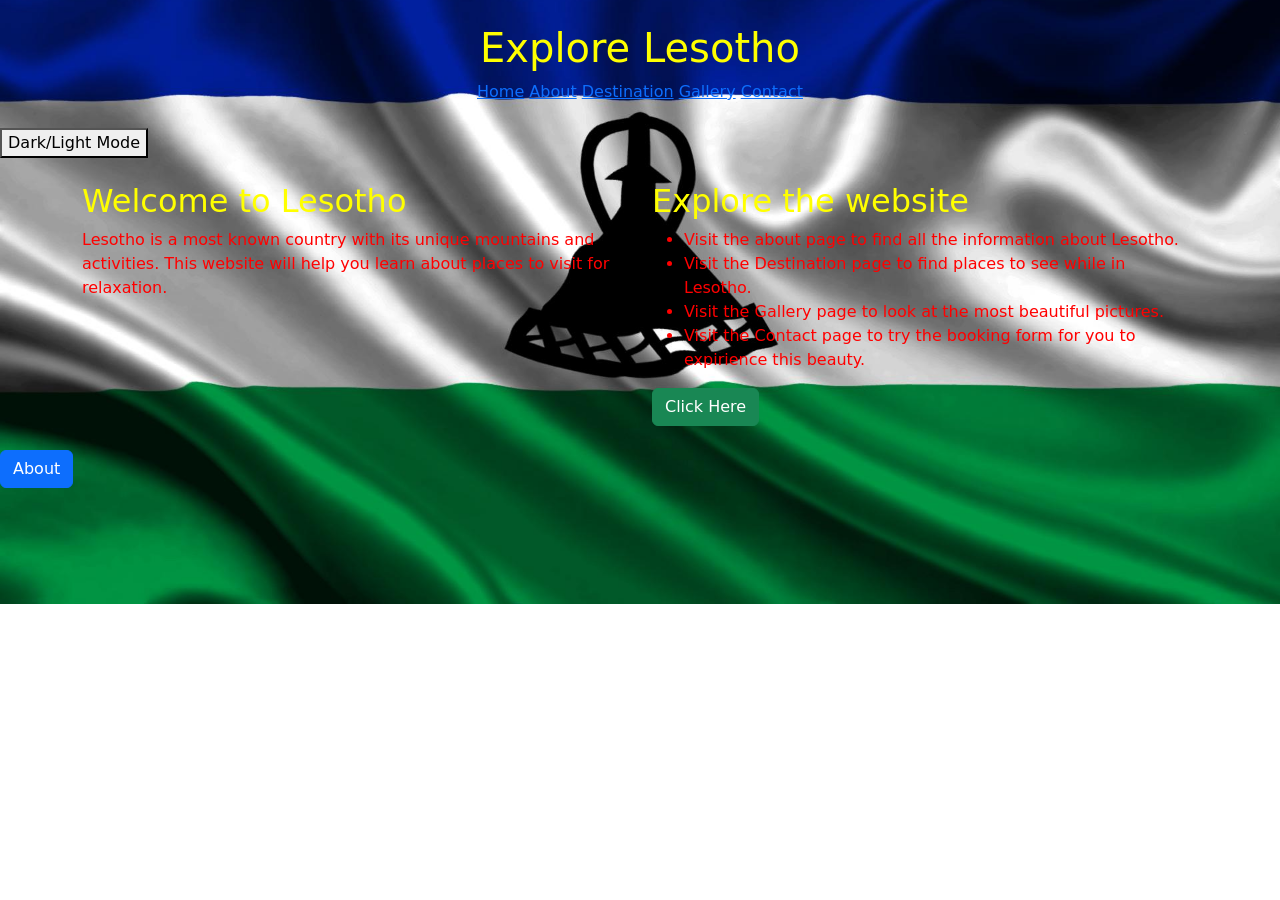
<file: index.html>
<!DOCTYPE html>
<html>
<head>
	<meta charset="utf-8">
	<meta name="viewport" content="width=device-width, initial-scale=1">
	<title>Visit Lesotho</title>

  <link href="https://cdn.jsdelivr.net/npm/bootstrap@5.3.8/dist/css/bootstrap.min.css" rel="stylesheet">
  <script src="https://cdn.jsdelivr.net/npm/bootstrap@5.3.8/dist/js/bootstrap.bundle.min.js"></script>

  <link rel="stylesheet" type="text/css" href="index.css">
 
</head>
<body>
    
    <header class="text-center p-4">
    	
    	<h1>Explore Lesotho</h1>

    	<nav>
    		
    		<a href="home.html">Home</a>
    		<a href="about.html">About</a>
    		<a href="destination.html">Destination</a>
    		<a href="gallery.html">Gallery</a>
    		<a href="contact.html">Contact</a>

    	</nav>
    </header>
      <button onclick="changeMode()">Dark/Light Mode</button>
    <main>

        <div class="container my-4">

         <div class="row g-4">

        <div class="col-md-6">
    		
    		<h2>Welcome to Lesotho</h2>
    		<p>Lesotho is a most known country with its unique mountains and activities. This website will help you learn about places to visit for relaxation.</p>

        </div>

        <div class="col-md-6">

          <section>  

    		<h2>Explore the website</h2>
    		<ul>
    			<li>Visit the about page to find all the information about Lesotho.</li>
    			<li>Visit the Destination page to find places to see while in Lesotho.</li>
    			<li>Visit the Gallery page to look at the most beautiful pictures.</li>
    			<li>Visit the Contact page to try the booking form for you to expirience this beauty.</li>
    		</ul>


        <button onclick="welcomeMessage()" class="btn btn-success">Click Here</button>

    	
        </div>

         </div>

        </div>

        <a href="about.html" class="btn btn-primary">About</a>


        </section>
    </main>

    <script>
        function welcomeMessage() {
            alert("Welcome to Lesotho!");
        }
		function changeMode(){
			document.body.classList.toggle("dark-mode");
		}
    </script>
   
</body>
</html>
</file>
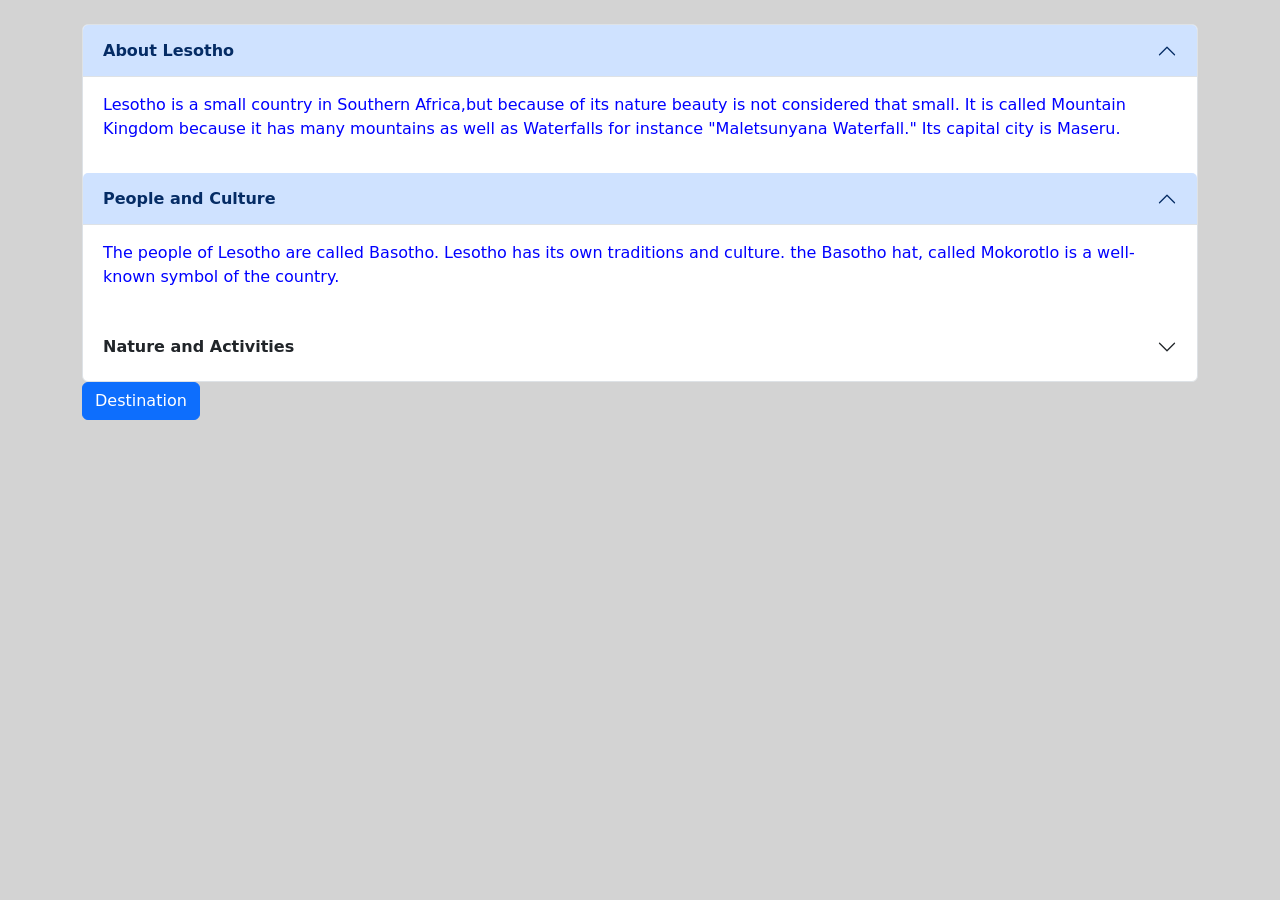
<file: about.html>
<!DOCTYPE html>
<html>
<head>
    <meta charset="utf-8">
    <meta name="viewport" content="width=device-width, initial-scale=1">
    <title>Visit Lesotho</title>   

  <link href="https://cdn.jsdelivr.net/npm/bootstrap@5.3.8/dist/css/bootstrap.min.css" rel="stylesheet">
  <script src="https://cdn.jsdelivr.net/npm/bootstrap@5.3.8/dist/js/bootstrap.bundle.min.js"></script>

<link rel="stylesheet" type="text/css" href="about.css">

</head>

  <body>

    <main class="container mt-4">

    	<section>

        <div class="accordion">

        <div class="accordion-item"> 
    		
    			<h1 class="accordion-header">

            <button class="accordion-button" type="button"data-bs-toggle="collapse" data-bs-target="#about">About Lesotho</button>
          </h1>

        <div id="about" class="accordion-collapse collapse show">

          <div class="accordion-body">
            
        <p>Lesotho is a small country in Southern Africa,but because of its nature beauty is not considered that small.

        It is called Mountain Kingdom because it has many mountains as well as Waterfalls for instance "Maletsunyana Waterfall."

        Its capital city is Maseru.

        </p>

          </div>

        </div>
      

            <h2 class="accordion-header">
                <button class="accordion-button" type="button" data-bs-toggle="collapse" data-bs-target="#people">People and Culture</button>
            </h2>

            <div id="people" class="accordion-collapse collapse show" data-bs-parent="#aboutAccordion">
              <div class="accordion-body">
                
            <p>The people of Lesotho are called Basotho.
            Lesotho has its own traditions and culture. the Basotho hat, called Mokorotlo is a well-known symbol of the country. </p>

              </div>
            </div>


            <h2>
              <button class="accordion-button collapsed" type="button" data-bs-toggle="collapse"data-bs-target="#nature">Nature and Activities</button>
            </h2>

            <div id="nature" class="accordion-collapse collapse" data-bs-parent="#aboutAccordion">
            <div class="accordion-body">
              
            <p>Lesotho has mountains, valleys and rivers as well as huge dams.

            Visitors can enjoy bird watching, the falling waters, pony ride, hiking and the lessons about Basotho and how they used to do for them to survive in the old days as well as what they used for hurnting. </p>
            </div>

            </div>
            </div>

        </div>

        <div>
          <a href="destination.html" class="btn btn-primary">Destination</a>
        </div>

    	</section>
    </main>

   </body>
</file>
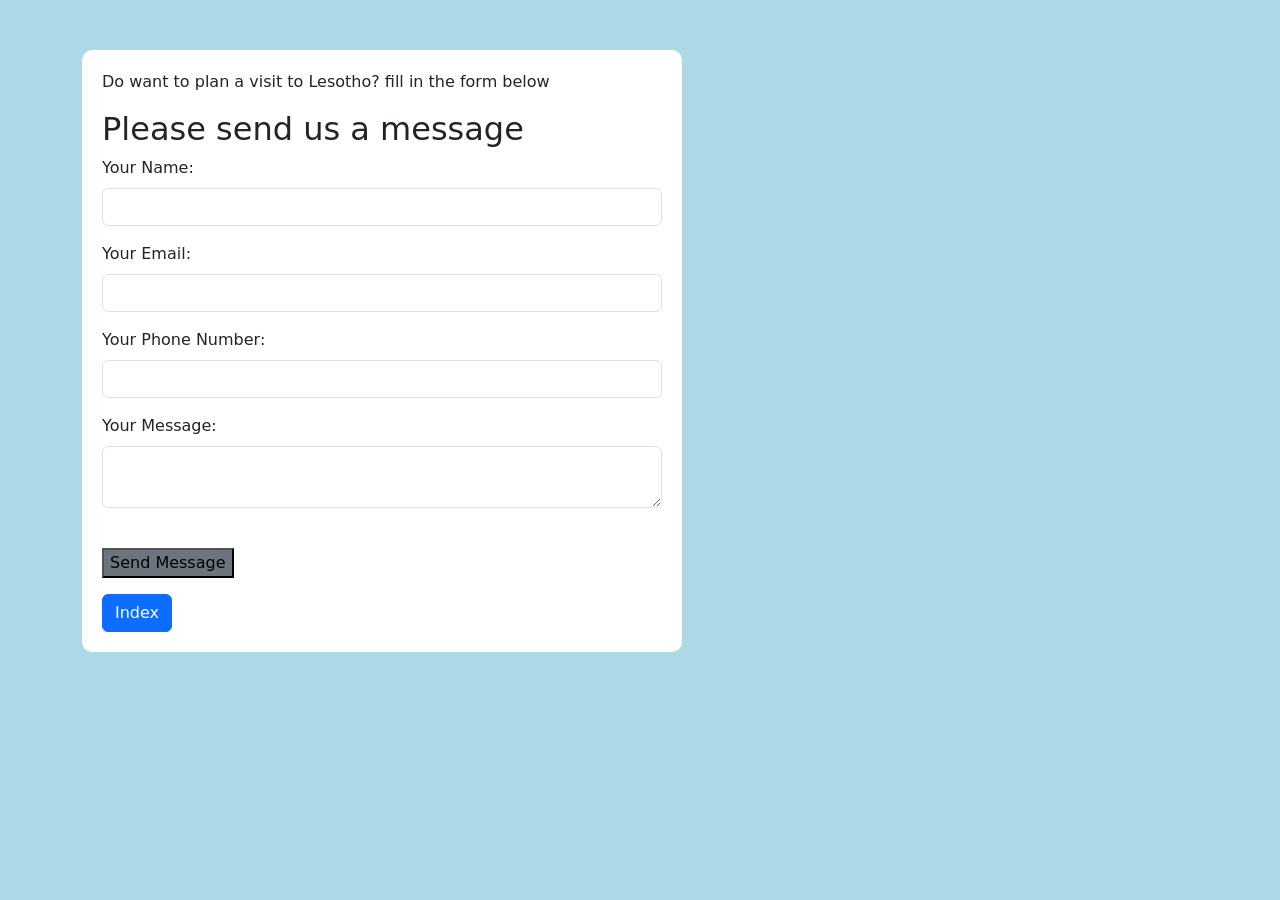
<file: contact.html>
<!DOCTYPE html>
<html>
<head>
	<meta charset="utf-8">
	<meta name="viewport" content="width=device-width, initial-scale=1">
	<title>Visit Lesotho</title>

  <link href="https://cdn.jsdelivr.net/npm/bootstrap@5.3.8/dist/css/bootstrap.min.css" rel="stylesheet">
  <script src="https://cdn.jsdelivr.net/npm/bootstrap@5.3.8/dist/js/bootstrap.bundle.min.js"></script>

  <link rel="stylesheet" type="text/css" href="contact.css">
 
</head>

<body>

<main class="container">
	
	<section>
		

		<p>
			Do want to plan a visit to Lesotho?
			fill in the form below
		</p>

		<h2>Please send us a message</h2>

		<form id="contactForm">
 
			<label  for="name" class="form-label">Your Name:</label><br>
			<input type="text" id="name" class="form-control mb-3" required>

			<label for="email" class="form-label">Your Email:</label><br>
			<input type="email" id="email" class="form-control mb-3" required>

			<label for="number" class="form-label">Your Phone Number:</label>
			<input type="number" id="number" class="form-control mb-3" required>

			<label for="message" class="form-label">Your Message:</label><br>

			<textarea id="message" class="form-control mb-3" required></textarea><br>


			<button type="submit" class="bg-secondary">Send Message</button>

			<p id="result"></p>
			
		</form>

			<a href="index.html" class="btn btn-primary">Index</a>

	</section>
</main>
<script>

	function sendMessage() {

		let name = document.getElementById("name").value;
		let email = document.getElementById("email").value;
		let number = document.getElementById("number").value;
		let message = document.getElementById("message").value;

		document.getElementById("result").innerHTML ="Thank you!" + name + "Your message has been received."; 
	    }
		document.getElementById('contactForm').onsubmit = function(event) {

			event.preventDefault();

			sendMessage();
		};
</script>


</body>
</html>
</file>
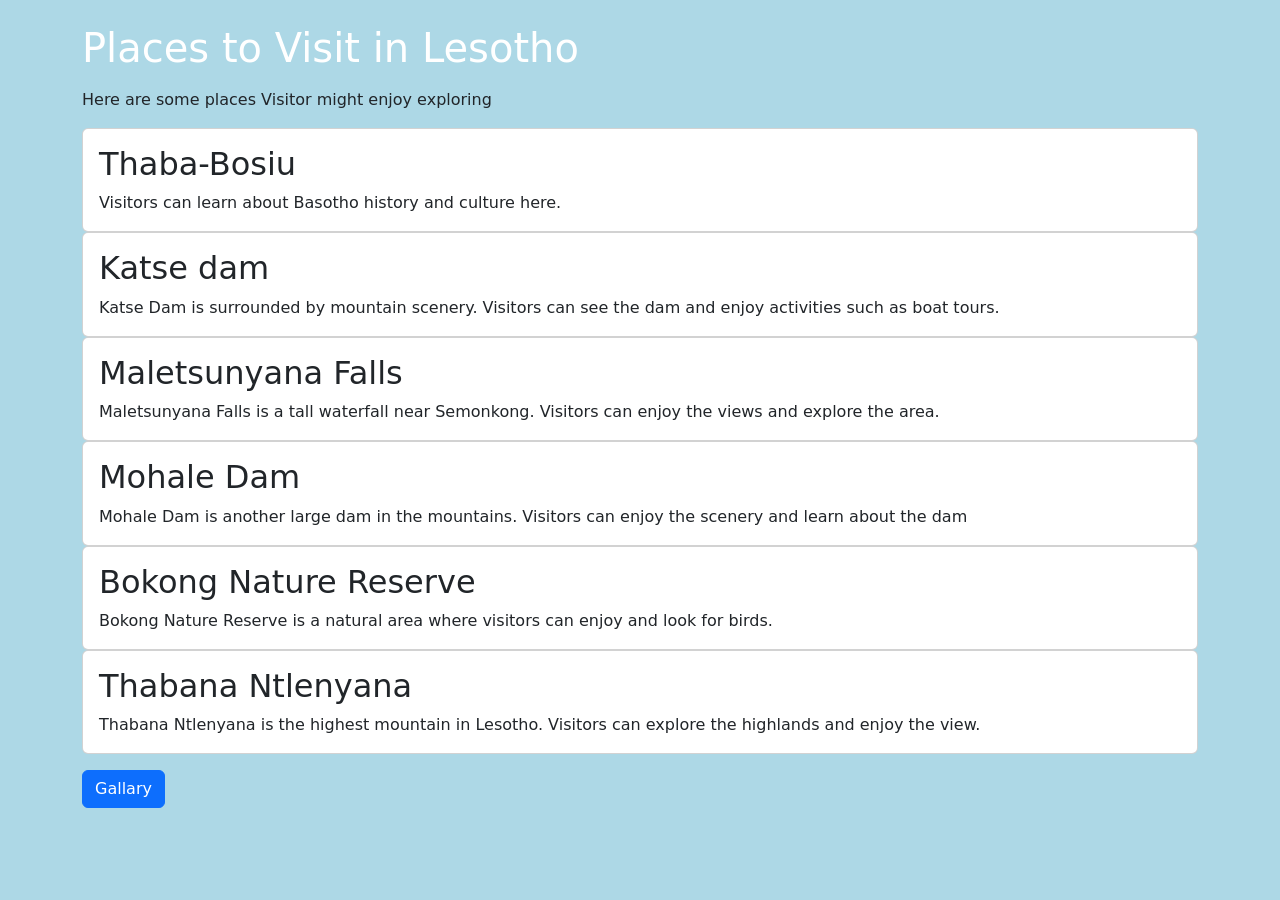
<file: destination.html>
<!DOCTYPE html>
<html>
<head>
	<meta charset="utf-8">
	<meta name="viewport" content="width=device-width, initial-scale=1">
	<title>Visit Lesotho</title>

  <link href="https://cdn.jsdelivr.net/npm/bootstrap@5.3.8/dist/css/bootstrap.min.css" rel="stylesheet">
  <script src="https://cdn.jsdelivr.net/npm/bootstrap@5.3.8/dist/js/bootstrap.bundle.min.js"></script>

  <link rel="stylesheet" type="text/css" href="destination.css">  
 
</head>

<body>

<main class="container mt-4">
	
	<section>
		
  
		<h1 class="mb-3">Places to Visit in Lesotho</h1>

		<p>Here are some places Visitor might enjoy exploring</p>


		<div class="row">
			<div class="colo-mb-6">
				
		<article class="card h-100">

			<div class="card-body">
			<h2 class="card-title">Thaba-Bosiu</h2>
			<p class="card-text">Visitors can learn about Basotho history and culture here.</p>
			</div>
		
		</article>

			</div>
		
		<div>
					
		<article class="card h-100">
			<div class="card-body">
					
			<h2 class="card-title">Katse dam</h2>
			<p class="card-text">Katse Dam is surrounded by mountain scenery. Visitors can see the dam and enjoy activities such as boat tours.</p>
			</div>
		
		</article>
		</div>

		<div>
		
		<article class="card h-100">
			<div class="card-body">
			<h2 class="card-title">Maletsunyana Falls</h2>
			<p class="card-text">Maletsunyana Falls is a tall waterfall near Semonkong. Visitors can enjoy the views and explore the area.</p>
			</div>
		
		</article>

		</div>

		<div>
		<article class="card h-100">
			<div class="card-body">
			<h2 class="card-title">Mohale Dam</h2>
			<p class="card-text">Mohale Dam is another large dam in the mountains. Visitors can enjoy the scenery and learn about the dam</p>
			</div>
	
		</article>

		</div>

		<div>
			
		<article class="card h-100">
			<div class="card-body">
			<h2 class="card-title">Bokong Nature Reserve</h2>
			<p class="card-text">Bokong Nature Reserve is a natural area where visitors can enjoy and look for birds.</p>
			</div>
		
		</article>
		</div>

		<div>
			
         
         <article class="card h-100">
         	<div class="card-body">
            <h2 class="card-title">Thabana Ntlenyana</h2>
            <p class="card-text">Thabana Ntlenyana is the highest mountain in Lesotho. Visitors can explore the highlands and enjoy the view.</p>
         	</div>
      
         </article>
		</div>


	    </div>


	    <div>
	    	
          <a href="gallary.html" class="btn btn-primary mt-3">Gallary</a>

	    </div>

	</section>
</main>

</body>
</file>
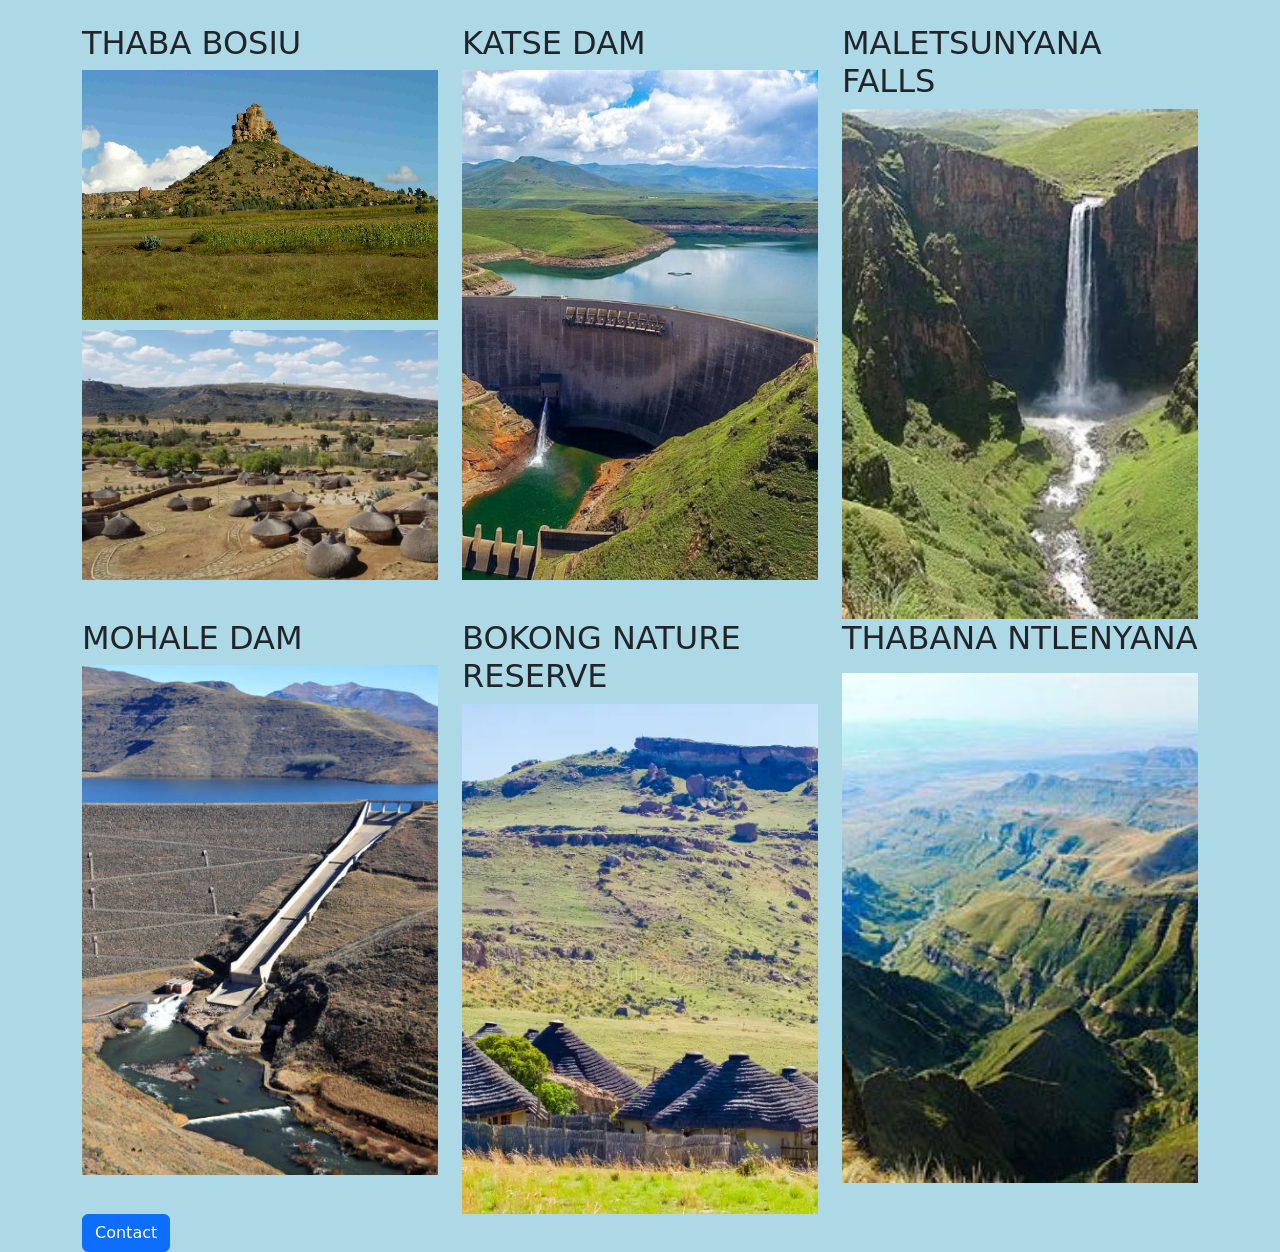
<file: gallary.html>
<!DOCTYPE html>
<html>
<head>
	<meta charset="utf-8">
	<meta name="viewport" content="width=device-width, initial-scale=1">
	<title>Visit Lesotho</title>
    


  <link href="https://cdn.jsdelivr.net/npm/bootstrap@5.3.8/dist/css/bootstrap.min.css" rel="stylesheet">
  <script src="https://cdn.jsdelivr.net/npm/bootstrap@5.3.8/dist/js/bootstrap.bundle.min.js"></script>

  <link rel="stylesheet" type="text/css" href="gallary.css">

</head>

<body>

<main>
	
	<section>

	<div class="container mt-4">

	<div class="row">

		<div class="col-md-4 thaba">

	    <h2>THABA BOSIU</h2>
		  <img src="thaba bosiu.jpg" class="img-fluid">
		  <img src="thababosiu.jpg" class="img-fluid">

		</div>

		<div class="col-md-4 place">

	      <h2>KATSE DAM</h2>
		  <img src="katse.jpg" class="img-fluid">

		</div>

		<div class="col-md-4 place">

		   <h2>MALETSUNYANA FALLS</h2>
		   <img src="maletsunyana.jpg" class="img-fluid">

		</div>

		<div class="col-md-4 place">

		   <h2>MOHALE DAM</h2>
	       <img src="mohale.jpg" class="img-fluid">

		</div>

		<div class="col-md-4 place">

		   <h2>BOKONG NATURE RESERVE</h2>
		   <img src="bokong.jpg" class="img-fluid">

		</div>

		<div class="col-md-4 place">

		   <h2 class="mb-3">THABANA NTLENYANA</h2>
		   <img src="ntlenyana.jpg" class="img-fluid">

		</div>

	    <div>
	    	<a href="contact.html" class="btn btn-primary">Contact</a>
	    </div>

	</div>

		
	</div>

   </section>
</main>

</body>
</file>
<file: index.css>
body {
	background-image: url("flag.jpg");
    background-size: cover;
    background-position: center;
    background-repeat: no-repeat;
}

p{
	color: red;
}
h1, h2{
	color: yellow;
}
ul{
	color: red;
}
.dark-mode{
	background-color: black;
	color: white;
}
</file>
<file: about.css>
body{
	background-color: lightgrey;
}

p{
	color: blue;
}
h1, h2{
	color: blue;
}
.accordion-button{
	font-weight: bold;
}
.accordion-body{
	background-color: white;
}
</file>
<file: contact.css>
body{
	background-color: lightblue;
}
main{
	margin-top: 50px;
}
section{
	background-color: white;
	padding: 20px;
	border-radius: 10px;
	max-width: 600px;
	
}
</file>
<file: destination.css>
body{
	background-color: lightblue;
}
p{
	color: darkpink;
}
h1, h2{
	color: white;
}
</file>
<file: gallary.css>
body{
	background-color: lightblue;
}
.thaba img{
	width: 100%;
	height: 250px;
	object-fit: cover;
	margin-bottom: 10px;
}
.place img{
	width: 100%;
	height: 510px;
	object-fit: cover;
}
</file>
